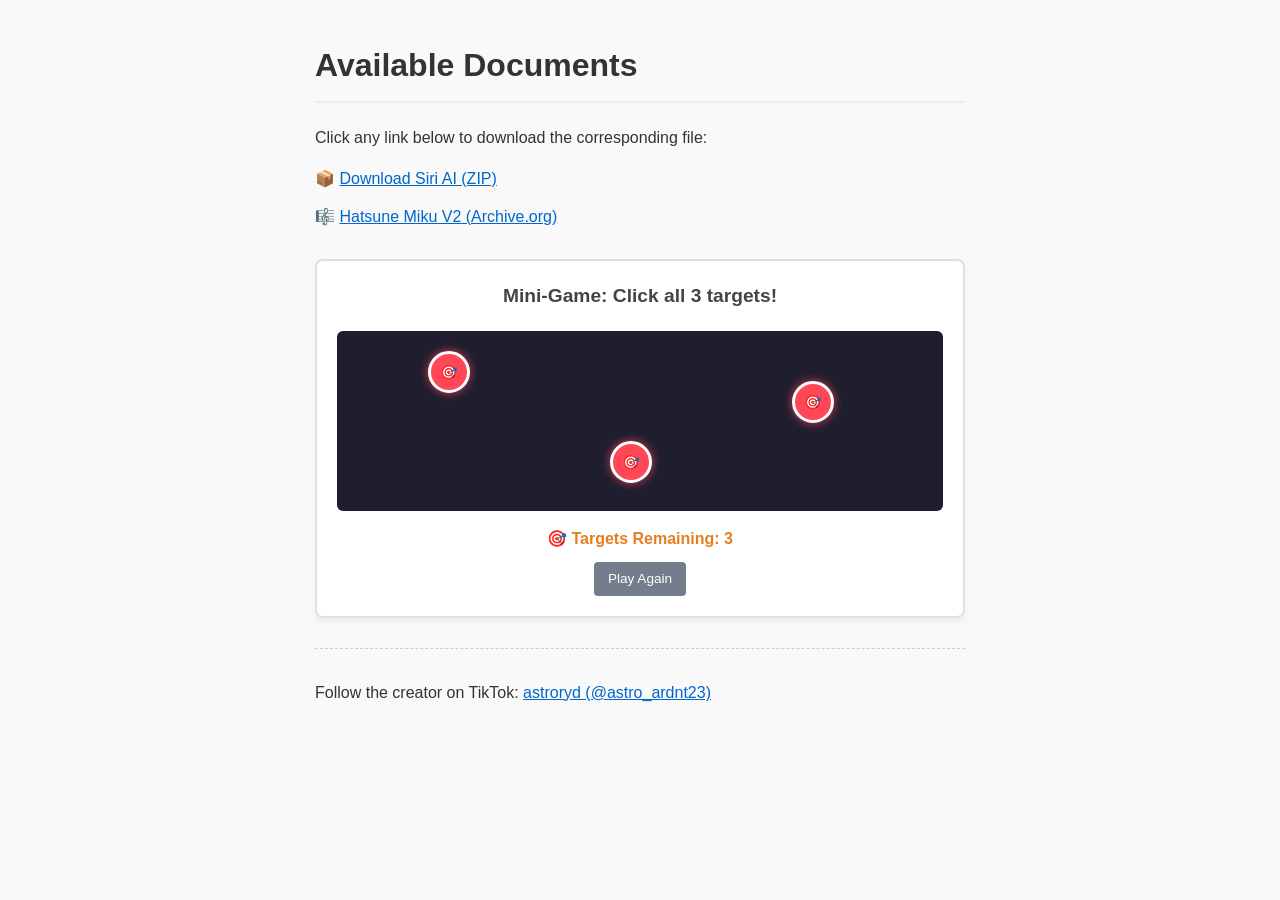
<file: index.html>
<!DOCTYPE html>
<html lang="en">
<head>
    <meta charset="UTF-8">
    <meta name="viewport" content="width=device-width, initial-scale=1.0">
    <title>File Downloads & Mini-Game</title>
    <!-- Linking external CSS file -->
    <link rel="stylesheet" href="style.css">
</head>
<body>

    <h1>Available Documents</h1>
    <p>Click any link below to download the corresponding file:</p>

    <ul>
        <li>📦 <a href="https://www.mediafire.com/file/aa1k52vyfzjnmen/Siri+AI.zip/file" class="file-link" target="_blank" rel="noopener noreferrer">Download Siri AI (ZIP)</a></li>
        <li>🎼 <a href="https://archive.org/download/hatsune-miku_v2" class="file-link" target="_blank" rel="noopener noreferrer">Hatsune Miku V2 (Archive.org)</a></li>
    </ul>

    <!-- Target Shooter Mini-Game -->
    <div class="game-container">
        <h3 class="game-title">Mini-Game: Click all 3 targets!</h3>
        
        <!-- Checkboxes for Game State -->
        <input type="checkbox" id="target1">
        <input type="checkbox" id="target2">
        <input type="checkbox" id="target3">

        <!-- Game Arena with Targets -->
        <div class="arena">
            <label for="target1" class="target target1">🎯</label>
            <label for="target2" class="target target2">🎯</label>
            <label for="target3" class="target target3">🎯</label>
        </div>

        <!-- Scoreboard / Status Message -->
        <div class="score-board"></div>

        <!-- Reset Button -->
        <div>
            <label class="reset-btn" onclick="document.querySelectorAll('.game-container input').forEach(c => c.checked = false)">Play Again</label>
        </div>
    </div>

    <div class="profile-section">
        <p>Follow the creator on TikTok: <a href="https://www.tiktok.com/@astro_ardnt23" class="profile-link" target="_blank" rel="noopener noreferrer">astroryd (@astro_ardnt23)</a></p>
    </div>

</body>
</html>
</file>
<file: style.css>
/* General Layout & Page Styling */
body {
    font-family: Arial, sans-serif;
    max-width: 650px;
    margin: 40px auto;
    padding: 0 20px;
    line-height: 1.6;
    color: #333;
    background-color: #f9f9f9;
}

h1 {
    border-bottom: 2px solid #eee;
    padding-bottom: 10px;
}

ul {
    list-style-type: none;
    padding: 0;
}

li {
    margin: 12px 0;
}

/* Styled Underlined Links */
a.file-link, a.profile-link {
    color: #0066cc;
    text-decoration: underline;
    font-weight: 500;
}

a.file-link:hover, a.profile-link:hover {
    color: #004080;
}

.profile-section {
    margin-top: 30px;
    padding-top: 15px;
    border-top: 1px dashed #ccc;
}

/* ==========================================
   PURE CSS MINI-GAME: TARGET SHOOTER
   ========================================== */

.game-container {
    margin: 30px 0;
    padding: 20px;
    background: #ffffff;
    border: 2px solid #e0e0e0;
    border-radius: 8px;
    text-align: center;
    box-shadow: 0 4px 6px rgba(0,0,0,0.05);
}

.game-title {
    margin-top: 0;
    font-size: 1.2rem;
    color: #444;
}

/* Hide the raw checkboxes */
.game-container input[type="checkbox"] {
    display: none;
}

/* Playing Arena */
.arena {
    position: relative;
    width: 100%;
    height: 180px;
    background-color: #1e1e2f;
    border-radius: 6px;
    overflow: hidden;
    margin: 15px 0;
}

/* Floating Targets */
.target {
    position: absolute;
    width: 36px;
    height: 36px;
    background-color: #ff4757;
    border-radius: 50%;
    cursor: pointer;
    border: 3px solid #ffffff;
    box-shadow: 0 0 10px rgba(255, 71, 87, 0.8);
    display: flex;
    align-items: center;
    justify-content: center;
    font-size: 14px;
    user-select: none;
    animation: float 4s infinite alternate ease-in-out;
}

/* Position and animate different targets */
.target1 { top: 20px; left: 15%; animation-duration: 3s; }
.target2 { top: 110px; left: 45%; animation-duration: 4.5s; }
.target3 { top: 50px; left: 75%; animation-duration: 2.5s; }

@keyframes float {
    0% { transform: translateY(0px) scale(1); }
    50% { transform: translateY(50px) scale(1.1); }
    100% { transform: translateY(10px) scale(0.9); }
}

/* When a target is checked (clicked), hide it */
#target1:checked ~ .arena .target1,
#target2:checked ~ .arena .target2,
#target3:checked ~ .arena .target3 {
    display: none;
}

/* Default "Score" Message */
.score-board::after {
    content: "🎯 Targets Remaining: 3";
    font-weight: bold;
    color: #e67e22;
}

/* Update score based on checked inputs */
#target1:checked ~ .score-board::after { content: "🎯 Targets Remaining: 2"; }
#target2:checked ~ .score-board::after { content: "🎯 Targets Remaining: 2"; }
#target3:checked ~ .score-board::after { content: "🎯 Targets Remaining: 2"; }

#target1:checked ~ #target2:checked ~ .score-board::after,
#target1:checked ~ #target3:checked ~ .score-board::after,
#target2:checked ~ #target3:checked ~ .score-board::after {
    content: "🎯 Targets Remaining: 1";
}

/* Victory Screen when all 3 are clicked */
#target1:checked ~ #target2:checked ~ #target3:checked ~ .score-board::after {
    content: "🎉 YOU WIN! ALL TARGETS CLEARED! 🎉";
    color: #2ed573;
}

/* Reset Button */
.reset-btn {
    display: inline-block;
    margin-top: 10px;
    padding: 6px 14px;
    background: #747d8c;
    color: #fff;
    border-radius: 4px;
    font-size: 0.85rem;
    cursor: pointer;
    text-decoration: none;
}
.reset-btn:hover {
    background: #57606f;
}
</file>
